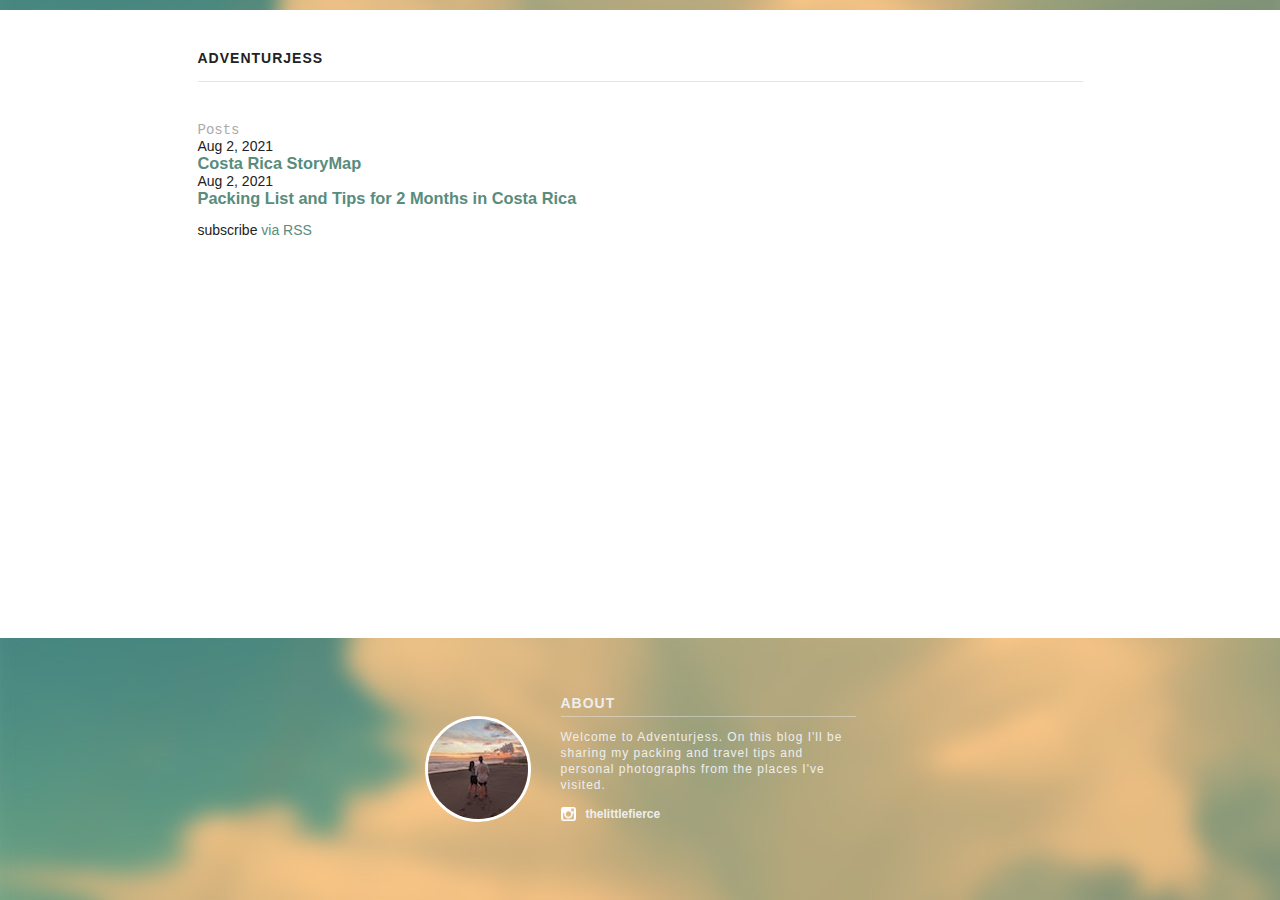
<file: index.html>
<!DOCTYPE html>
<html lang="en">
  <head>
    <meta charset="utf-8">
    <meta http-equiv="X-UA-Compatible" content="IE=edge,chrome=1">
    <meta name="viewport" content="width=device-width,initial-scale=1">
    <title>Adventurjess</title>
    <meta name="description" content="Welcome to Adventurjess. On this blog I'll be sharing my packing and travel tips  and personal photographs from the places I've visited.">
    <link rel="canonical" href="/">

    <!-- Custom CSS -->
    <link rel="stylesheet" href="/css/screen.css">
</head>

    <body>
      <div id="ribbon"></div>
      <div id="wrap">
        <header>
    <a href="/"><h1>Adventurjess</h1></a>
    <h2></h2>
</header>
        <div class="home">
<h2 class="post-list-heading">Posts</h2>
    <ul class="post-list"><li><span class="post-meta">Aug 2, 2021</span>
        <h3>
          <a class="post-link" href="/costa/rica,/central/america,/back/packing/2021/08/02/story-map.html">
            Costa Rica StoryMap
          </a>
        </h3></li><li><span class="post-meta">Aug 2, 2021</span>
        <h3>
          <a class="post-link" href="/costa/rica,/central/america,/back/packing/2021/08/02/packing-list.html">
            Packing List and Tips for 2 Months in Costa Rica
          </a>
        </h3></li></ul>

    <p class="rss-subscribe">subscribe <a href="/feed.xml">via RSS</a></p></div>

      </div>
      <footer>
    <div class="about-wrap">
        <section class="about">
            <img class="about-avatar" src="/img/avatar.jpg" border="0" alt="[name]" />
            <div class="about-body">
                <p class="about-body-title">About</p>
                <p class="about-body-description">Welcome to Adventurjess. On this blog I'll be sharing my packing and travel tips  and personal photographs from the places I've visited.</p>
                <ul>
                    <li><a href="https://instagram.com/thelittlefierce" target="_blank" class="about-body-link about-body-link--gram">thelittlefierce</a></li>
                    <li><a href="https://twitter.com/" target="_blank" class="about-body-link about-body-link--bird"></a></li>
                </ul>
            </div>
        </section>
    </div>
</footer>

      <script type="text/javascript" src="/js/travelog.js"></script>
    </body>
</html>
</file>
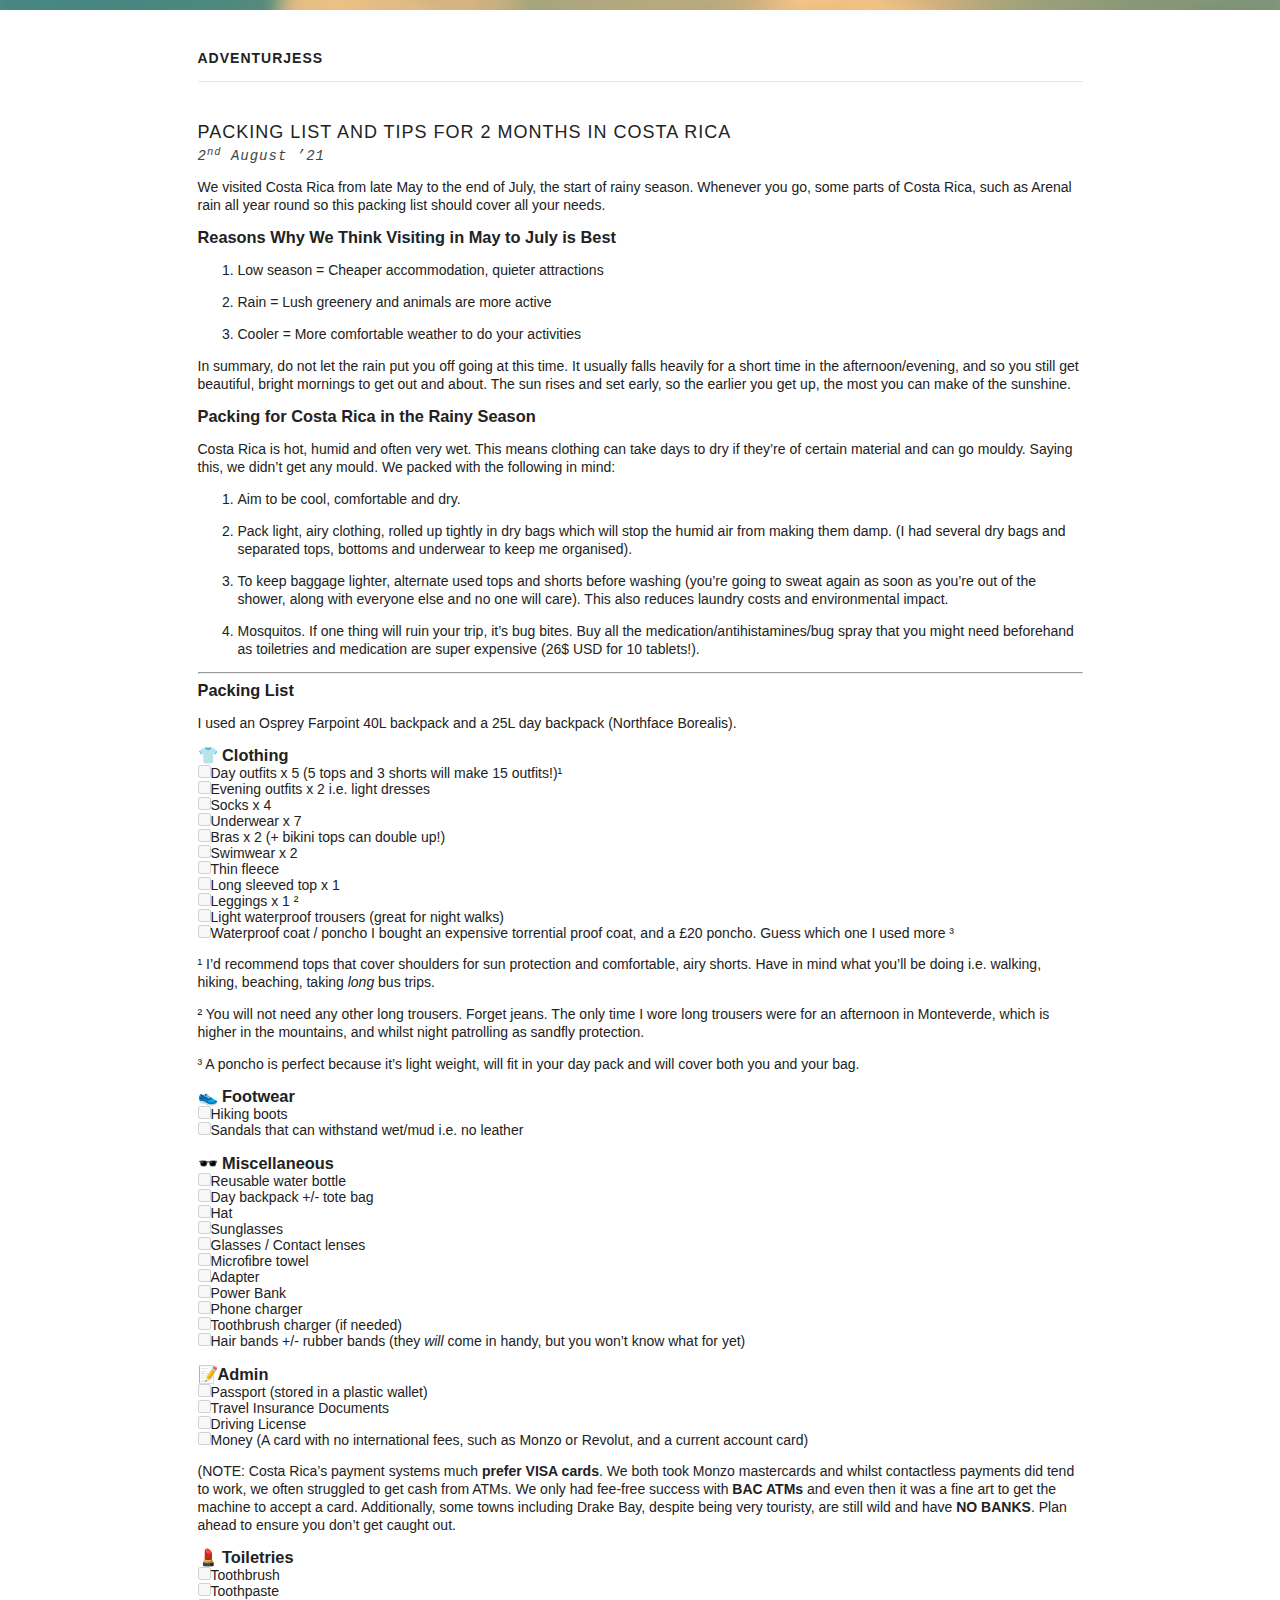
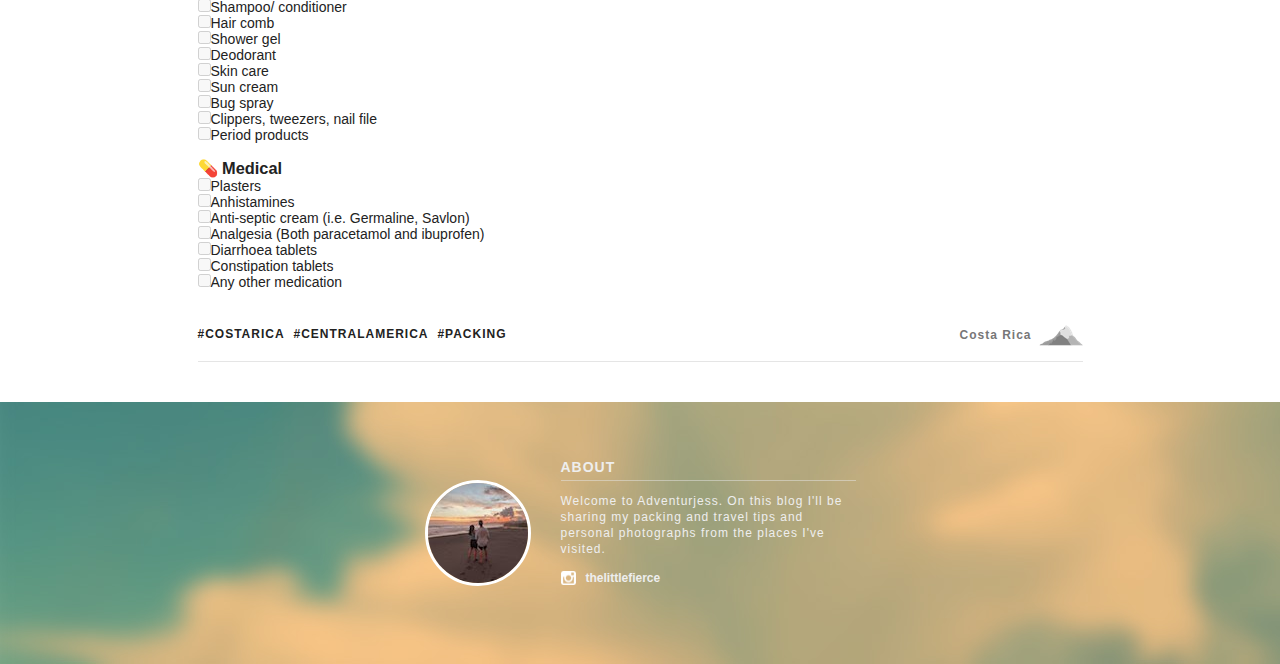
<file: costa/rica,/central/america,/back/packing/2021/08/02/packing-list.html>
<!DOCTYPE html>
<html lang="en">
  <head>
    <meta charset="utf-8">
    <meta http-equiv="X-UA-Compatible" content="IE=edge,chrome=1">
    <meta name="viewport" content="width=device-width,initial-scale=1">
    <title>Packing List and Tips for 2 Months in Costa Rica</title>
    <meta name="description" content="Welcome to Adventurjess. On this blog I'll be sharing my packing and travel tips  and personal photographs from the places I've visited.">
    <link rel="canonical" href="/costa/rica,/central/america,/back/packing/2021/08/02/packing-list.html">

    <!-- Custom CSS -->
    <link rel="stylesheet" href="/css/screen.css">
</head>

    <body>
      <div id="ribbon"></div>
      <div id="wrap">
        <header>
    <a href="/"><h1>Adventurjess</h1></a>
    <h2></h2>
</header>
        <section class="post">
    <div>
        <a href="/costa/rica,/central/america,/back/packing/2021/08/02/packing-list.html"><h3 class="post-header-title">Packing List and Tips for 2 Months in Costa Rica</h3></a>
        <h4 class="post-header-date"><span class="ordinal"> 2</span> August &#8217;21</h4>
    </div>
    <div class="post-body">
        <p>We visited Costa Rica from late May to the end of July,  the start of rainy season. Whenever you go, some parts of Costa Rica, such as Arenal rain all year round so this packing list should cover all your needs.</p>

<h3 id="reasons-why-we-think-visiting-in-may-to-july-is-best">Reasons Why We Think Visiting in May to July is Best</h3>

<ol>
  <li>
    <p>Low season = Cheaper accommodation, quieter attractions</p>
  </li>
  <li>
    <p>Rain = Lush greenery and animals are more active</p>
  </li>
  <li>
    <p>Cooler = More comfortable weather to do your activities</p>
  </li>
</ol>

<p>In summary, do not let the rain put you off going at this time. It usually falls heavily for a short time in the afternoon/evening, and so you still get beautiful, bright mornings to get out and about. The sun rises and set early, so the earlier you get up, the most you can make of the sunshine.</p>

<h3 id="packing-for-costa-rica-in-the-rainy-season">Packing for Costa Rica in the Rainy Season</h3>

<p>Costa Rica is hot, humid and often very wet. This means clothing can take days to dry if they’re of certain material and can go mouldy. Saying this, we didn’t get any mould. We packed with the following in mind:</p>

<ol>
  <li>
    <p>Aim to be cool, comfortable and dry.</p>
  </li>
  <li>
    <p>Pack light, airy clothing, rolled up tightly in dry bags which will stop the humid air from making them damp. (I had several dry bags and separated tops, bottoms and underwear to keep me organised).</p>
  </li>
  <li>
    <p>To keep baggage lighter, alternate used tops and shorts before washing (you’re going to sweat again as soon as you’re out of the shower, along with everyone else and no one will care). This also reduces laundry costs and environmental impact.</p>
  </li>
  <li>
    <p>Mosquitos. If one thing will ruin your trip, it’s bug bites. Buy all the medication/antihistamines/bug spray that you might need beforehand as toiletries and medication are super expensive (26$ USD for 10 tablets!).</p>
  </li>
</ol>

<hr />

<h3 id="packing-list">Packing List</h3>

<p>I used an Osprey Farpoint 40L backpack and a 25L day backpack (Northface Borealis).</p>

<h3 id="-clothing">👕 Clothing</h3>

<ul class="task-list">
  <li class="task-list-item"><input type="checkbox" class="task-list-item-checkbox" disabled="disabled" />Day outfits x 5 (5 tops and 3 shorts will make 15 outfits!)¹</li>
  <li class="task-list-item"><input type="checkbox" class="task-list-item-checkbox" disabled="disabled" />Evening outfits x 2 i.e. light dresses</li>
  <li class="task-list-item"><input type="checkbox" class="task-list-item-checkbox" disabled="disabled" />Socks x 4</li>
  <li class="task-list-item"><input type="checkbox" class="task-list-item-checkbox" disabled="disabled" />Underwear x 7</li>
  <li class="task-list-item"><input type="checkbox" class="task-list-item-checkbox" disabled="disabled" />Bras x 2 (+ bikini tops can double up!)</li>
  <li class="task-list-item"><input type="checkbox" class="task-list-item-checkbox" disabled="disabled" />Swimwear x 2</li>
  <li class="task-list-item"><input type="checkbox" class="task-list-item-checkbox" disabled="disabled" />Thin fleece</li>
  <li class="task-list-item"><input type="checkbox" class="task-list-item-checkbox" disabled="disabled" />Long sleeved top x 1</li>
  <li class="task-list-item"><input type="checkbox" class="task-list-item-checkbox" disabled="disabled" />Leggings x 1 ²</li>
  <li class="task-list-item"><input type="checkbox" class="task-list-item-checkbox" disabled="disabled" />Light waterproof trousers (great for night walks)</li>
  <li class="task-list-item"><input type="checkbox" class="task-list-item-checkbox" disabled="disabled" />Waterproof coat / poncho I bought an expensive torrential proof coat, and a £20 poncho. Guess which one I used more ³</li>
</ul>

<p>¹ I’d recommend tops that cover shoulders for sun protection and comfortable, airy shorts. Have in mind what you’ll be doing i.e. walking, hiking, beaching, taking <em>long</em> bus trips.</p>

<p>² You will not need any other long trousers. Forget jeans. The only time I wore long trousers were for an afternoon in Monteverde, which is higher in the mountains, and whilst night patrolling as sandfly protection.</p>

<p>³ A poncho is perfect because it’s light weight, will fit in your day pack and will cover both you and your bag.</p>

<h3 id="-footwear">👟 Footwear</h3>

<ul class="task-list">
  <li class="task-list-item"><input type="checkbox" class="task-list-item-checkbox" disabled="disabled" />Hiking boots</li>
  <li class="task-list-item"><input type="checkbox" class="task-list-item-checkbox" disabled="disabled" />Sandals that can withstand wet/mud i.e. no leather
<br />
<br /></li>
</ul>

<h3 id="️-miscellaneous">🕶️ Miscellaneous</h3>

<ul class="task-list">
  <li class="task-list-item"><input type="checkbox" class="task-list-item-checkbox" disabled="disabled" />Reusable water bottle</li>
  <li class="task-list-item"><input type="checkbox" class="task-list-item-checkbox" disabled="disabled" />Day backpack +/- tote bag</li>
  <li class="task-list-item"><input type="checkbox" class="task-list-item-checkbox" disabled="disabled" />Hat</li>
  <li class="task-list-item"><input type="checkbox" class="task-list-item-checkbox" disabled="disabled" />Sunglasses</li>
  <li class="task-list-item"><input type="checkbox" class="task-list-item-checkbox" disabled="disabled" />Glasses / Contact lenses</li>
  <li class="task-list-item"><input type="checkbox" class="task-list-item-checkbox" disabled="disabled" />Microfibre towel</li>
  <li class="task-list-item"><input type="checkbox" class="task-list-item-checkbox" disabled="disabled" />Adapter</li>
  <li class="task-list-item"><input type="checkbox" class="task-list-item-checkbox" disabled="disabled" />Power Bank</li>
  <li class="task-list-item"><input type="checkbox" class="task-list-item-checkbox" disabled="disabled" />Phone charger</li>
  <li class="task-list-item"><input type="checkbox" class="task-list-item-checkbox" disabled="disabled" />Toothbrush charger (if needed)</li>
  <li class="task-list-item"><input type="checkbox" class="task-list-item-checkbox" disabled="disabled" />Hair bands +/- rubber bands (they <em>will</em> come in handy, but you won’t know what for yet)
<br />
<br /></li>
</ul>

<h3 id="admin">📝Admin</h3>

<ul class="task-list">
  <li class="task-list-item"><input type="checkbox" class="task-list-item-checkbox" disabled="disabled" />Passport (stored in a plastic wallet)</li>
  <li class="task-list-item"><input type="checkbox" class="task-list-item-checkbox" disabled="disabled" />Travel Insurance Documents</li>
  <li class="task-list-item"><input type="checkbox" class="task-list-item-checkbox" disabled="disabled" />Driving License</li>
  <li class="task-list-item"><input type="checkbox" class="task-list-item-checkbox" disabled="disabled" />Money (A card with no international fees, such as Monzo or Revolut, and a current account card)</li>
</ul>

<p>(NOTE: Costa Rica’s payment systems much <strong>prefer VISA cards</strong>. We both took Monzo mastercards and whilst contactless payments did tend to work, we often struggled to get cash from ATMs. We only had fee-free success with <strong>BAC ATMs</strong> and even then it was a fine art to get the machine to accept a card. Additionally, some towns including Drake Bay, despite being very touristy, are still wild and have <strong>NO BANKS</strong>. Plan ahead to ensure you don’t get caught out.</p>

<h3 id="-toiletries">💄 Toiletries</h3>

<ul class="task-list">
  <li class="task-list-item"><input type="checkbox" class="task-list-item-checkbox" disabled="disabled" />Toothbrush</li>
  <li class="task-list-item"><input type="checkbox" class="task-list-item-checkbox" disabled="disabled" />Toothpaste</li>
  <li class="task-list-item"><input type="checkbox" class="task-list-item-checkbox" disabled="disabled" />Shampoo/ conditioner</li>
  <li class="task-list-item"><input type="checkbox" class="task-list-item-checkbox" disabled="disabled" />Hair comb</li>
  <li class="task-list-item"><input type="checkbox" class="task-list-item-checkbox" disabled="disabled" />Shower gel</li>
  <li class="task-list-item"><input type="checkbox" class="task-list-item-checkbox" disabled="disabled" />Deodorant</li>
  <li class="task-list-item"><input type="checkbox" class="task-list-item-checkbox" disabled="disabled" />Skin care</li>
  <li class="task-list-item"><input type="checkbox" class="task-list-item-checkbox" disabled="disabled" />Sun cream</li>
  <li class="task-list-item"><input type="checkbox" class="task-list-item-checkbox" disabled="disabled" />Bug spray</li>
  <li class="task-list-item"><input type="checkbox" class="task-list-item-checkbox" disabled="disabled" />Clippers, tweezers, nail file</li>
  <li class="task-list-item"><input type="checkbox" class="task-list-item-checkbox" disabled="disabled" />Period products
<br />
<br />
    <h3 id="-medical">💊 Medical</h3>
  </li>
  <li class="task-list-item"><input type="checkbox" class="task-list-item-checkbox" disabled="disabled" />Plasters</li>
  <li class="task-list-item"><input type="checkbox" class="task-list-item-checkbox" disabled="disabled" />Anhistamines</li>
  <li class="task-list-item"><input type="checkbox" class="task-list-item-checkbox" disabled="disabled" />Anti-septic cream (i.e. Germaline, Savlon)</li>
  <li class="task-list-item"><input type="checkbox" class="task-list-item-checkbox" disabled="disabled" />Analgesia (Both paracetamol and ibuprofen)</li>
  <li class="task-list-item"><input type="checkbox" class="task-list-item-checkbox" disabled="disabled" />Diarrhoea tablets</li>
  <li class="task-list-item"><input type="checkbox" class="task-list-item-checkbox" disabled="disabled" />Constipation tablets</li>
  <li class="task-list-item"><input type="checkbox" class="task-list-item-checkbox" disabled="disabled" />Any other medication</li>
</ul>

    </div>
    <div class="post-footer">
        <ul class="post-footer-tags">
            
              <li class="post-footer-tag">#costarica</li>
            
              <li class="post-footer-tag">#centralamerica</li>
            
              <li class="post-footer-tag">#packing</li>
            
        </ul>
        <a href="https://www.google.com/maps/search/Costa Rica" target="_blank" class="post-footer-location">Costa Rica</a>
    </div>
</section>
      </div>
      <footer>
    <div class="about-wrap">
        <section class="about">
            <img class="about-avatar" src="/img/avatar.jpg" border="0" alt="[name]" />
            <div class="about-body">
                <p class="about-body-title">About</p>
                <p class="about-body-description">Welcome to Adventurjess. On this blog I'll be sharing my packing and travel tips  and personal photographs from the places I've visited.</p>
                <ul>
                    <li><a href="https://instagram.com/thelittlefierce" target="_blank" class="about-body-link about-body-link--gram">thelittlefierce</a></li>
                    <li><a href="https://twitter.com/" target="_blank" class="about-body-link about-body-link--bird"></a></li>
                </ul>
            </div>
        </section>
    </div>
</footer>

      <script type="text/javascript" src="/js/travelog.js"></script>
    </body>
</html>
</file>
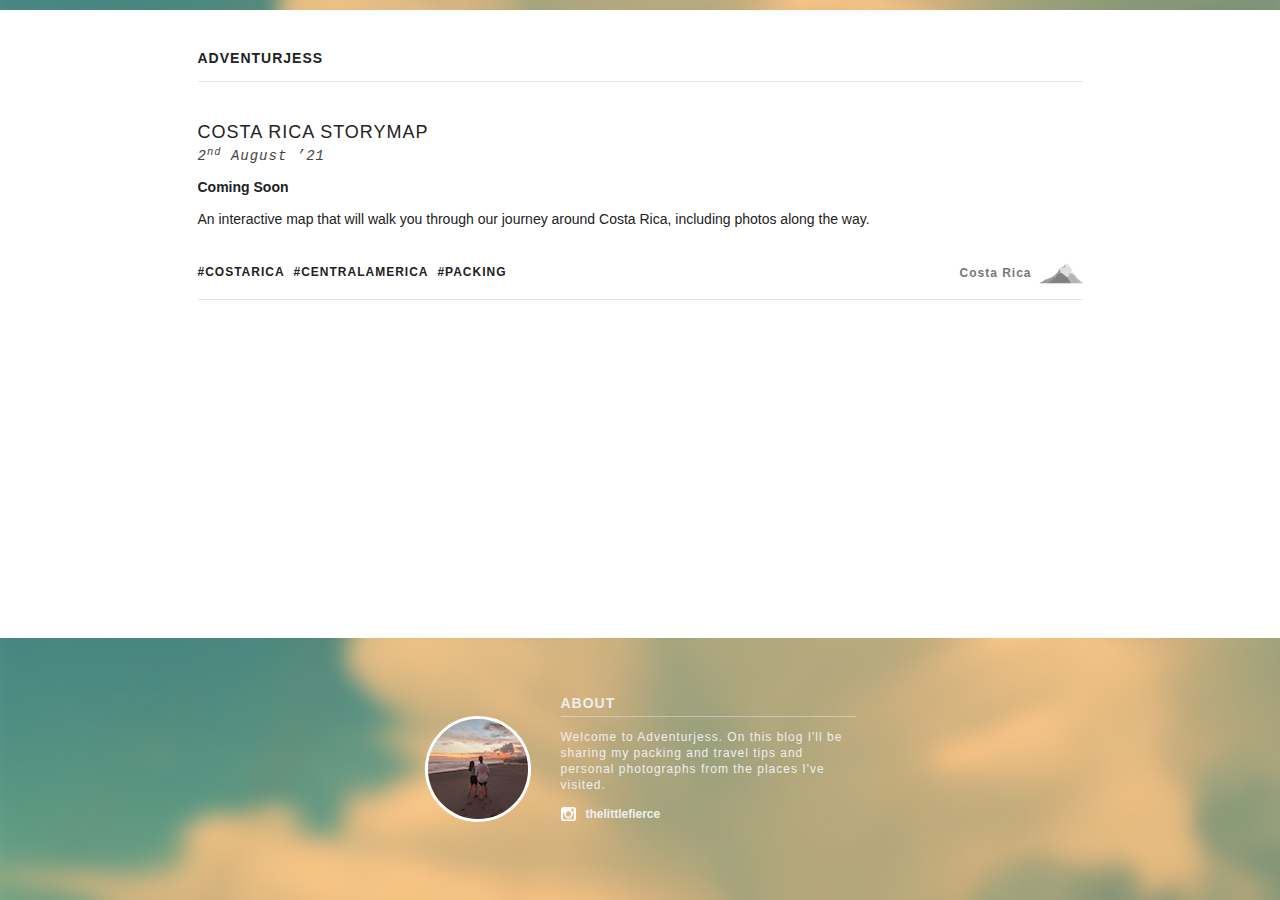
<file: costa/rica,/central/america,/back/packing/2021/08/02/story-map.html>
<!DOCTYPE html>
<html lang="en">
  <head>
    <meta charset="utf-8">
    <meta http-equiv="X-UA-Compatible" content="IE=edge,chrome=1">
    <meta name="viewport" content="width=device-width,initial-scale=1">
    <title>Costa Rica StoryMap</title>
    <meta name="description" content="Welcome to Adventurjess. On this blog I'll be sharing my packing and travel tips  and personal photographs from the places I've visited.">
    <link rel="canonical" href="/costa/rica,/central/america,/back/packing/2021/08/02/story-map.html">

    <!-- Custom CSS -->
    <link rel="stylesheet" href="/css/screen.css">
</head>

    <body>
      <div id="ribbon"></div>
      <div id="wrap">
        <header>
    <a href="/"><h1>Adventurjess</h1></a>
    <h2></h2>
</header>
        <section class="post">
    <div>
        <a href="/costa/rica,/central/america,/back/packing/2021/08/02/story-map.html"><h3 class="post-header-title">Costa Rica StoryMap</h3></a>
        <h4 class="post-header-date"><span class="ordinal"> 2</span> August &#8217;21</h4>
    </div>
    <div class="post-body">
        <p><strong>Coming Soon</strong></p>

<p>An interactive map that will walk you through our journey around Costa Rica, including photos along the way.</p>

    </div>
    <div class="post-footer">
        <ul class="post-footer-tags">
            
              <li class="post-footer-tag">#costarica</li>
            
              <li class="post-footer-tag">#centralamerica</li>
            
              <li class="post-footer-tag">#packing</li>
            
        </ul>
        <a href="https://www.google.com/maps/search/Costa Rica" target="_blank" class="post-footer-location">Costa Rica</a>
    </div>
</section>
      </div>
      <footer>
    <div class="about-wrap">
        <section class="about">
            <img class="about-avatar" src="/img/avatar.jpg" border="0" alt="[name]" />
            <div class="about-body">
                <p class="about-body-title">About</p>
                <p class="about-body-description">Welcome to Adventurjess. On this blog I'll be sharing my packing and travel tips  and personal photographs from the places I've visited.</p>
                <ul>
                    <li><a href="https://instagram.com/thelittlefierce" target="_blank" class="about-body-link about-body-link--gram">thelittlefierce</a></li>
                    <li><a href="https://twitter.com/" target="_blank" class="about-body-link about-body-link--bird"></a></li>
                </ul>
            </div>
        </section>
    </div>
</footer>

      <script type="text/javascript" src="/js/travelog.js"></script>
    </body>
</html>
</file>
<file: css/screen.css>
/*! normalize.css v3.0.1 | MIT License | git.io/normalize */
/** 1. Set default font family to sans-serif. 2. Prevent iOS text size adjust after orientation change, without disabling user zoom. */
html { font-family: sans-serif; /* 1 */ -ms-text-size-adjust: 100%; /* 2 */ -webkit-text-size-adjust: 100%; /* 2 */ }

/** Remove default margin. */
body { margin: 0; }

/* HTML5 display definitions ========================================================================== */
/** Correct `block` display not defined for any HTML5 element in IE 8/9. Correct `block` display not defined for `details` or `summary` in IE 10/11 and Firefox. Correct `block` display not defined for `main` in IE 11. */
article, aside, details, figcaption, figure, footer, header, hgroup, main, nav, section, summary { display: block; }

/** 1. Correct `inline-block` display not defined in IE 8/9. 2. Normalize vertical alignment of `progress` in Chrome, Firefox, and Opera. */
audio, canvas, progress, video { display: inline-block; /* 1 */ vertical-align: baseline; /* 2 */ }

/** Prevent modern browsers from displaying `audio` without controls. Remove excess height in iOS 5 devices. */
audio:not([controls]) { display: none; height: 0; }

/** Address `[hidden]` styling not present in IE 8/9/10. Hide the `template` element in IE 8/9/11, Safari, and Firefox < 22. */
[hidden], template { display: none; }

/* Links ========================================================================== */
/** Remove the gray background color from active links in IE 10. */
a { background: transparent; }

/** Improve readability when focused and also mouse hovered in all browsers. */
a:active, a:hover { outline: 0; }

/* Text-level semantics ========================================================================== */
/** Address styling not present in IE 8/9/10/11, Safari, and Chrome. */
abbr[title] { border-bottom: 1px dotted; }

/** Address style set to `bolder` in Firefox 4+, Safari, and Chrome. */
b, strong { font-weight: bold; }

/** Address styling not present in Safari and Chrome. */
dfn { font-style: italic; }

/** Address variable `h1` font-size and margin within `section` and `article` contexts in Firefox 4+, Safari, and Chrome. */
h1 { font-size: 2em; margin: 0.67em 0; }

/** Address styling not present in IE 8/9. */
mark { background: #ff0; color: #000; }

/** Address inconsistent and variable font size in all browsers. */
small { font-size: 80%; }

/** Prevent `sub` and `sup` affecting `line-height` in all browsers. */
sub, sup { font-size: 75%; line-height: 0; position: relative; vertical-align: baseline; }

sup { top: -0.5em; }

sub { bottom: -0.25em; }

/* Embedded content ========================================================================== */
/** Remove border when inside `a` element in IE 8/9/10. */
img { border: 0; }

/** Correct overflow not hidden in IE 9/10/11. */
svg:not(:root) { overflow: hidden; }

/* Grouping content ========================================================================== */
/** Address margin not present in IE 8/9 and Safari. */
figure { margin: 1em 40px; }

/** Address differences between Firefox and other browsers. */
hr { -moz-box-sizing: content-box; box-sizing: content-box; height: 0; }

/** Contain overflow in all browsers. */
pre { overflow: auto; }

/** Address odd `em`-unit font size rendering in all browsers. */
code, kbd, pre, samp { font-family: monospace, monospace; font-size: 1em; }

/* Forms ========================================================================== */
/** Known limitation: by default, Chrome and Safari on OS X allow very limited styling of `select`, unless a `border` property is set. */
/** 1. Correct color not being inherited. Known issue: affects color of disabled elements. 2. Correct font properties not being inherited. 3. Address margins set differently in Firefox 4+, Safari, and Chrome. */
button, input, optgroup, select, textarea { color: inherit; /* 1 */ font: inherit; /* 2 */ margin: 0; /* 3 */ }

/** Address `overflow` set to `hidden` in IE 8/9/10/11. */
button { overflow: visible; }

/** Address inconsistent `text-transform` inheritance for `button` and `select`. All other form control elements do not inherit `text-transform` values. Correct `button` style inheritance in Firefox, IE 8/9/10/11, and Opera. Correct `select` style inheritance in Firefox. */
button, select { text-transform: none; }

/** 1. Avoid the WebKit bug in Android 4.0.* where (2) destroys native `audio` and `video` controls. 2. Correct inability to style clickable `input` types in iOS. 3. Improve usability and consistency of cursor style between image-type `input` and others. */
button, html input[type="button"], input[type="reset"], input[type="submit"] { -webkit-appearance: button; /* 2 */ cursor: pointer; /* 3 */ }

/** Re-set default cursor for disabled elements. */
button[disabled], html input[disabled] { cursor: default; }

/** Remove inner padding and border in Firefox 4+. */
button::-moz-focus-inner, input::-moz-focus-inner { border: 0; padding: 0; }

/** Address Firefox 4+ setting `line-height` on `input` using `!important` in the UA stylesheet. */
input { line-height: normal; }

/** It's recommended that you don't attempt to style these elements. Firefox's implementation doesn't respect box-sizing, padding, or width. 1. Address box sizing set to `content-box` in IE 8/9/10. 2. Remove excess padding in IE 8/9/10. */
input[type="checkbox"], input[type="radio"] { box-sizing: border-box; /* 1 */ padding: 0; /* 2 */ }

/** Fix the cursor style for Chrome's increment/decrement buttons. For certain `font-size` values of the `input`, it causes the cursor style of the decrement button to change from `default` to `text`. */
input[type="number"]::-webkit-inner-spin-button, input[type="number"]::-webkit-outer-spin-button { height: auto; }

/** 1. Address `appearance` set to `searchfield` in Safari and Chrome. 2. Address `box-sizing` set to `border-box` in Safari and Chrome (include `-moz` to future-proof). */
input[type="search"] { -webkit-appearance: textfield; /* 1 */ -moz-box-sizing: content-box; -webkit-box-sizing: content-box; /* 2 */ box-sizing: content-box; }

/** Remove inner padding and search cancel button in Safari and Chrome on OS X. Safari (but not Chrome) clips the cancel button when the search input has padding (and `textfield` appearance). */
input[type="search"]::-webkit-search-cancel-button, input[type="search"]::-webkit-search-decoration { -webkit-appearance: none; }

/** Define consistent border, margin, and padding. */
fieldset { border: 1px solid #c0c0c0; margin: 0 2px; padding: 0.35em 0.625em 0.75em; }

/** 1. Correct `color` not being inherited in IE 8/9/10/11. 2. Remove padding so people aren't caught out if they zero out fieldsets. */
legend { border: 0; /* 1 */ padding: 0; /* 2 */ }

/** Remove default vertical scrollbar in IE 8/9/10/11. */
textarea { overflow: auto; }

/** Don't inherit the `font-weight` (applied by a rule above). NOTE: the default cannot safely be changed in Chrome and Safari on OS X. */
optgroup { font-weight: bold; }

/* Tables ========================================================================== */
/** Remove most spacing between table cells. */
table { border-collapse: collapse; border-spacing: 0; }

td, th { padding: 0; }

/* Custom ========================================================================== */
/** Remove margins from headers and lists */
h1, h2, h3, h4, ul { margin: 0; }

/** Remove padding and list style from lists */
ul { padding: 0; list-style: none; }

* { box-sizing: border-box; }

html, body { width: 100%; height: 100%; }

body { font-family: "Proxima Nova", "Helvetica Neue", Helvetica, Arial, sans-serif; font-size: 14px; color: #222; text-rendering: optimizeLegibility; -webkit-font-smoothing: antialiased; font-smoothing: antialiased; }

a { color: #598c7d; text-decoration: none; }

a:hover { color: #3b5d53; }

#ribbon { background-size: cover; width: 100%; height: 10px; position: absolute; top: 0; left: 0; right: 0; background-image: url("/img/banner.jpg"); }

@media only screen and (-webkit-min-device-pixel-ratio: 1.2), only screen and (min--moz-device-pixel-ratio: 1.2), only screen and (-o-min-device-pixel-ratio: 5/4), only screen and (min-device-pixel-ratio: 1.2), only screen and (min-resolution: 120dpi), only screen and (min-resolution: 1.2dppx) { #ribbon { background-image: url("/img/banner@2x.jpg"); } }

@media only screen and (-webkit-min-device-pixel-ratio: 3), only screen and (min--moz-device-pixel-ratio: 3), only screen and (-o-min-device-pixel-ratio: 3/1), only screen and (min-device-pixel-ratio: 3), only screen and (min-resolution: 288dpi), only screen and (min-resolution: 3dppx) { #ribbon { background-image: url("/img/banner@3x.jpg"); } }

#wrap { margin: 0 auto; width: 885px; min-height: 100%; margin-bottom: -262px; }

#wrap:after { content: ""; display: block; height: 262px; }

@media only screen and (max-width: 900px) { #wrap { width: 90%; } }

header { transition-property: margin padding; transition-duration: 0.3s; transition-timing-function: ease-in-out; margin: 0 0 40px; padding-top: 50px; padding-bottom: 10px; border-bottom: 1px solid #e5e5e5; }

header a, header a:hover { color: #222; }

@media only screen and (max-width: 480px) { header { padding-top: 30px; margin: 0 0 20px; } }

h1 { font-family: "Helvetica Neue", Helvetica, Arial, sans-serif; font-size: 14px; font-weight: bold; margin: 0 0 5px; text-transform: uppercase; letter-spacing: 1px; }

h2 { font-family: "American Typewriter", Courier, serif; font-size: 14px; margin: 0; color: #aaaaaa; font-weight: normal; }

footer { background-size: cover; height: 262px; width: 100%; display: table; background-image: url("/img/banner.jpg"); }

@media only screen and (-webkit-min-device-pixel-ratio: 1.2), only screen and (min--moz-device-pixel-ratio: 1.2), only screen and (-o-min-device-pixel-ratio: 5/4), only screen and (min-device-pixel-ratio: 1.2), only screen and (min-resolution: 120dpi), only screen and (min-resolution: 1.2dppx) { footer { background-image: url("/img/banner@2x.jpg"); } }

@media only screen and (-webkit-min-device-pixel-ratio: 3), only screen and (min--moz-device-pixel-ratio: 3), only screen and (-o-min-device-pixel-ratio: 3/1), only screen and (min-device-pixel-ratio: 3), only screen and (min-resolution: 288dpi), only screen and (min-resolution: 3dppx) { footer { background-image: url("/img/banner@3x.jpg"); } }

.post { margin-bottom: 40px; }

.post-body p { line-height: 18px; }

.post-header { padding-left: 35px; min-height: 42px; background-repeat: no-repeat; background-position: left center; background-color: transparent; margin-bottom: 15px; }

.post-header--dw, .post-header--ar { background-size: 24px; }

.post-header--dw { background-image: url("/img/watch-1.png"); }

@media only screen and (-webkit-min-device-pixel-ratio: 1.2), only screen and (min--moz-device-pixel-ratio: 1.2), only screen and (-o-min-device-pixel-ratio: 5/4), only screen and (min-device-pixel-ratio: 1.2), only screen and (min-resolution: 120dpi), only screen and (min-resolution: 1.2dppx) { .post-header--dw { background-image: url("/img/watch-1@2x.png"); background-size: 25px; } }

@media only screen and (-webkit-min-device-pixel-ratio: 3), only screen and (min--moz-device-pixel-ratio: 3), only screen and (-o-min-device-pixel-ratio: 3/1), only screen and (min-device-pixel-ratio: 3), only screen and (min-resolution: 288dpi), only screen and (min-resolution: 3dppx) { .post-header--dw { background-image: url("/img/watch-1@3x.png"); background-size: 25px; } }

.post-header--ar { background-image: url("/img/watch-2.png"); }

@media only screen and (-webkit-min-device-pixel-ratio: 1.2), only screen and (min--moz-device-pixel-ratio: 1.2), only screen and (-o-min-device-pixel-ratio: 5/4), only screen and (min-device-pixel-ratio: 1.2), only screen and (min-resolution: 120dpi), only screen and (min-resolution: 1.2dppx) { .post-header--ar { background-image: url("/img/watch-2@2x.png"); } }

@media only screen and (-webkit-min-device-pixel-ratio: 3), only screen and (min--moz-device-pixel-ratio: 3), only screen and (-o-min-device-pixel-ratio: 3/1), only screen and (min-device-pixel-ratio: 3), only screen and (min-resolution: 288dpi), only screen and (min-resolution: 3dppx) { .post-header--ar { background-image: url("/img/watch-2@3x.png"); } }

.post-header-title { margin-bottom: 5px; font-family: "Helvetica Neue", Helvetica, Arial, sans-serif; font-size: 18px; font-weight: 500; text-transform: uppercase; letter-spacing: 1px; color: #222; }

.post-header-title:hover { color: #3b5d53; }

.post-header-date { font-family: "Chaparral Pro", "American Typewriter", Courier, serif; font-style: italic; font-weight: normal; color: #444; letter-spacing: 1px; }

.post-image { font-size: 0; margin-bottom: 15px; }

.post-image img, .post-image video { width: 100%; max-width: 100%; }

.post-image--split { margin-right: -15px; }

.post-image--split img { width: calc(50% - 7.5px); max-width: 435px; margin-right: 15px; }

.post-image--split .post-image-caption { margin-right: 15px; }

@media only screen and (max-width: 900px) { .post-image--split img { width: calc(50% - 15px); max-width: none; } }

@media only screen and (max-width: 500px) { .post-image--split { margin-right: 0; } .post-image--split img { margin-right: 0; width: 100%; display: block; margin-bottom: 15px; } .post-image--split .post-image-caption { margin-top: -10px; margin-right: 0; } }

.post-image-caption { line-height: 18px; vertical-align: middle; font-size: 14px; font-family: "Chaparral Pro", "American Typewriter", Courier, serif; font-style: italic; color: #777; background: #f6f6f6; padding: 15px 20px 13px; text-align: center; margin-top: 5px; }

.post-image-caption p { margin: 0; }

.post-image-caption p + p { margin-top: 15px; }

.post-image-caption-left, .post-image-caption-right { display: inline-block; width: calc(50% - 1.5px); }

.post-image-caption-left { text-align: left; padding-right: 10px; }

.post-image-caption-right { text-align: right; padding-left: 10px; }

@media only screen and (max-width: 500px) { .post-image-caption-left, .post-image-caption-right { text-align: left; display: block; width: 100%; padding: 0; } .post-image-caption-left { margin-bottom: 15px; } .post-image-caption-left:before { content: 'Left'; text-transform: uppercase; font-weight: bold; font-style: normal; display: block; } .post-image-caption-right:before { content: 'Right'; text-transform: uppercase; font-weight: bold; font-style: normal; display: block; } }

.post-footer { margin-top: 35px; padding-bottom: 15px; border-bottom: 1px solid #e5e5e5; }

.post-footer:after { content: ""; display: table; clear: both; }

.post-footer-tags, .post-footer-location { max-width: 50%; }

.post-footer-tags { float: left; }

.post-footer-tag { font-family: "Helvetica Neue", Helvetica, Arial, sans-serif; font-weight: bold; display: inline; text-transform: uppercase; font-size: 12px; margin-right: 5px; letter-spacing: 1px; }

.post-footer-location { font-family: "Helvetica Neue", Helvetica, Arial, sans-serif; font-weight: bold; font-size: 12px; color: #777; float: right; min-height: 21px; line-height: 21px; padding-right: 51px; letter-spacing: 1px; background-repeat: no-repeat; background-position: right center; background-color: transparent; background-size: 44px; background-image: url("/img/icon-location.png"); }

@media only screen and (-webkit-min-device-pixel-ratio: 1.2), only screen and (min--moz-device-pixel-ratio: 1.2), only screen and (-o-min-device-pixel-ratio: 5/4), only screen and (min-device-pixel-ratio: 1.2), only screen and (min-resolution: 120dpi), only screen and (min-resolution: 1.2dppx) { .post-footer-location { background-image: url("/img/icon-location@2x.png"); } }

@media only screen and (-webkit-min-device-pixel-ratio: 3), only screen and (min--moz-device-pixel-ratio: 3), only screen and (-o-min-device-pixel-ratio: 3/1), only screen and (min-device-pixel-ratio: 3), only screen and (min-resolution: 288dpi), only screen and (min-resolution: 3dppx) { .post-footer-location { background-image: url("/img/icon-location@3x.png"); } }

.post-footer-location:hover { color: #598c7d; }

.about { width: 450px; margin: 0 auto; display: -webkit-flex; display: flex; align-items: center; justify-content: center; }

.about-wrap { display: table-cell; vertical-align: middle; }

.about-avatar { transition-property: margin; transition-duration: 0.3s; transition-timing-function: ease-in-out; border-radius: 100%; overflow: hidden; margin-right: 30px; border: 3px solid #fff; }

.about-body { font-family: "Helvetica Neue", Helvetica, Arial, sans-serif; width: 295px; color: #eee; }

.about-body-title { font-weight: bold; text-transform: uppercase; padding-bottom: 5px; border-bottom: 1px solid rgba(229, 229, 229, 0.5); margin: 0 0 10px; letter-spacing: 1px; }

.about-body-description { font-size: 12px; letter-spacing: 1px; line-height: 16px; }

.about-body-link { color: #eee; font-size: 12px; font-weight: bold; margin-bottom: 7px; display: inline-block; background-repeat: no-repeat; background-position: center left; background-size: 15px; background-color: transparent; padding-left: 25px; }

.about-body-link:hover { color: #3b5d53; }

.about-body-link img { margin-right: 5px; display: inline-block; vertical-align: middle; }

.about-body-link--gram { background-image: url("/img/icon-instagram.png"); }

@media only screen and (-webkit-min-device-pixel-ratio: 1.2), only screen and (min--moz-device-pixel-ratio: 1.2), only screen and (-o-min-device-pixel-ratio: 5/4), only screen and (min-device-pixel-ratio: 1.2), only screen and (min-resolution: 120dpi), only screen and (min-resolution: 1.2dppx) { .about-body-link--gram { background-image: url("/img/icon-instagram@2x.png"); } }

@media only screen and (-webkit-min-device-pixel-ratio: 3), only screen and (min--moz-device-pixel-ratio: 3), only screen and (-o-min-device-pixel-ratio: 3/1), only screen and (min-device-pixel-ratio: 3), only screen and (min-resolution: 288dpi), only screen and (min-resolution: 3dppx) { .about-body-link--gram { background-image: url("/img/icon-instagram@3x.png"); } }

.about-body-link--bird { background-image: url("/img/icon-twitter.png"); }

@media only screen and (-webkit-min-device-pixel-ratio: 1.2), only screen and (min--moz-device-pixel-ratio: 1.2), only screen and (-o-min-device-pixel-ratio: 5/4), only screen and (min-device-pixel-ratio: 1.2), only screen and (min-resolution: 120dpi), only screen and (min-resolution: 1.2dppx) { .about-body-link--bird { background-image: url("/img/icon-twitter@2x.png"); } }

@media only screen and (-webkit-min-device-pixel-ratio: 3), only screen and (min--moz-device-pixel-ratio: 3), only screen and (-o-min-device-pixel-ratio: 3/1), only screen and (min-device-pixel-ratio: 3), only screen and (min-resolution: 288dpi), only screen and (min-resolution: 3dppx) { .about-body-link--bird { background-image: url("/img/icon-twitter@3x.png"); } }

@media only screen and (max-width: 500px) { .about-avatar { margin-right: 20px; } }

@media only screen and (max-width: 460px) { .about-avatar, .about-body { float: none; text-align: center; } .about-avatar { margin: 0; width: 70px; height: 70px; } .about-body { width: 80%; margin: 10px auto 0; } .about { display: block; margin: 0; text-align: center; width: 100%; } }

.pagination { transition-property: margin; transition-duration: 0.3s; transition-timing-function: ease-in-out; text-align: center; margin: 80px auto; display: flex; align-items: center; justify-content: center; }

.pagination-item { line-height: 38px; }

.pagination-link { transition-property: padding; transition-duration: 0.3s; transition-timing-function: ease-in-out; padding: 15px; min-width: 35px; border-top: 1px solid #e5e5e5; text-transform: uppercase; color: rgba(0, 0, 0, 0.35); }

.pagination-link:hover { border-color: #3b5d53; color: #3b5d53; }

.pagination-link[disabled] { pointer-events: none; color: #eee; }

.pagination-link--selected { font-weight: bold; border-color: #3b5d53; color: #3b5d53; }

@media only screen and (max-width: 630px) { .pagination-link { padding: 15px 8px; } }

@media only screen and (max-width: 495px) { .pagination { margin: 40px auto; display: block; border-bottom: 1px solid #e5e5e5; } .pagination:after { content: ""; display: table; clear: both; } .pagination-item { line-height: normal; } .pagination-item:first-of-type a { border-right: 1px solid #e5e5e5; } .pagination-item:last-of-type a { border-left: 1px solid #e5e5e5; } .pagination-link { clear: both; display: block; padding: 15px 8px; } .pagination-link:hover { background: #eee; } .pagination-link--selected { background: #eee; } .pagination-link--non-numeric { clear: none; width: 50%; float: left; } }

/*# sourceMappingURL=screen.css.map */
</file>
